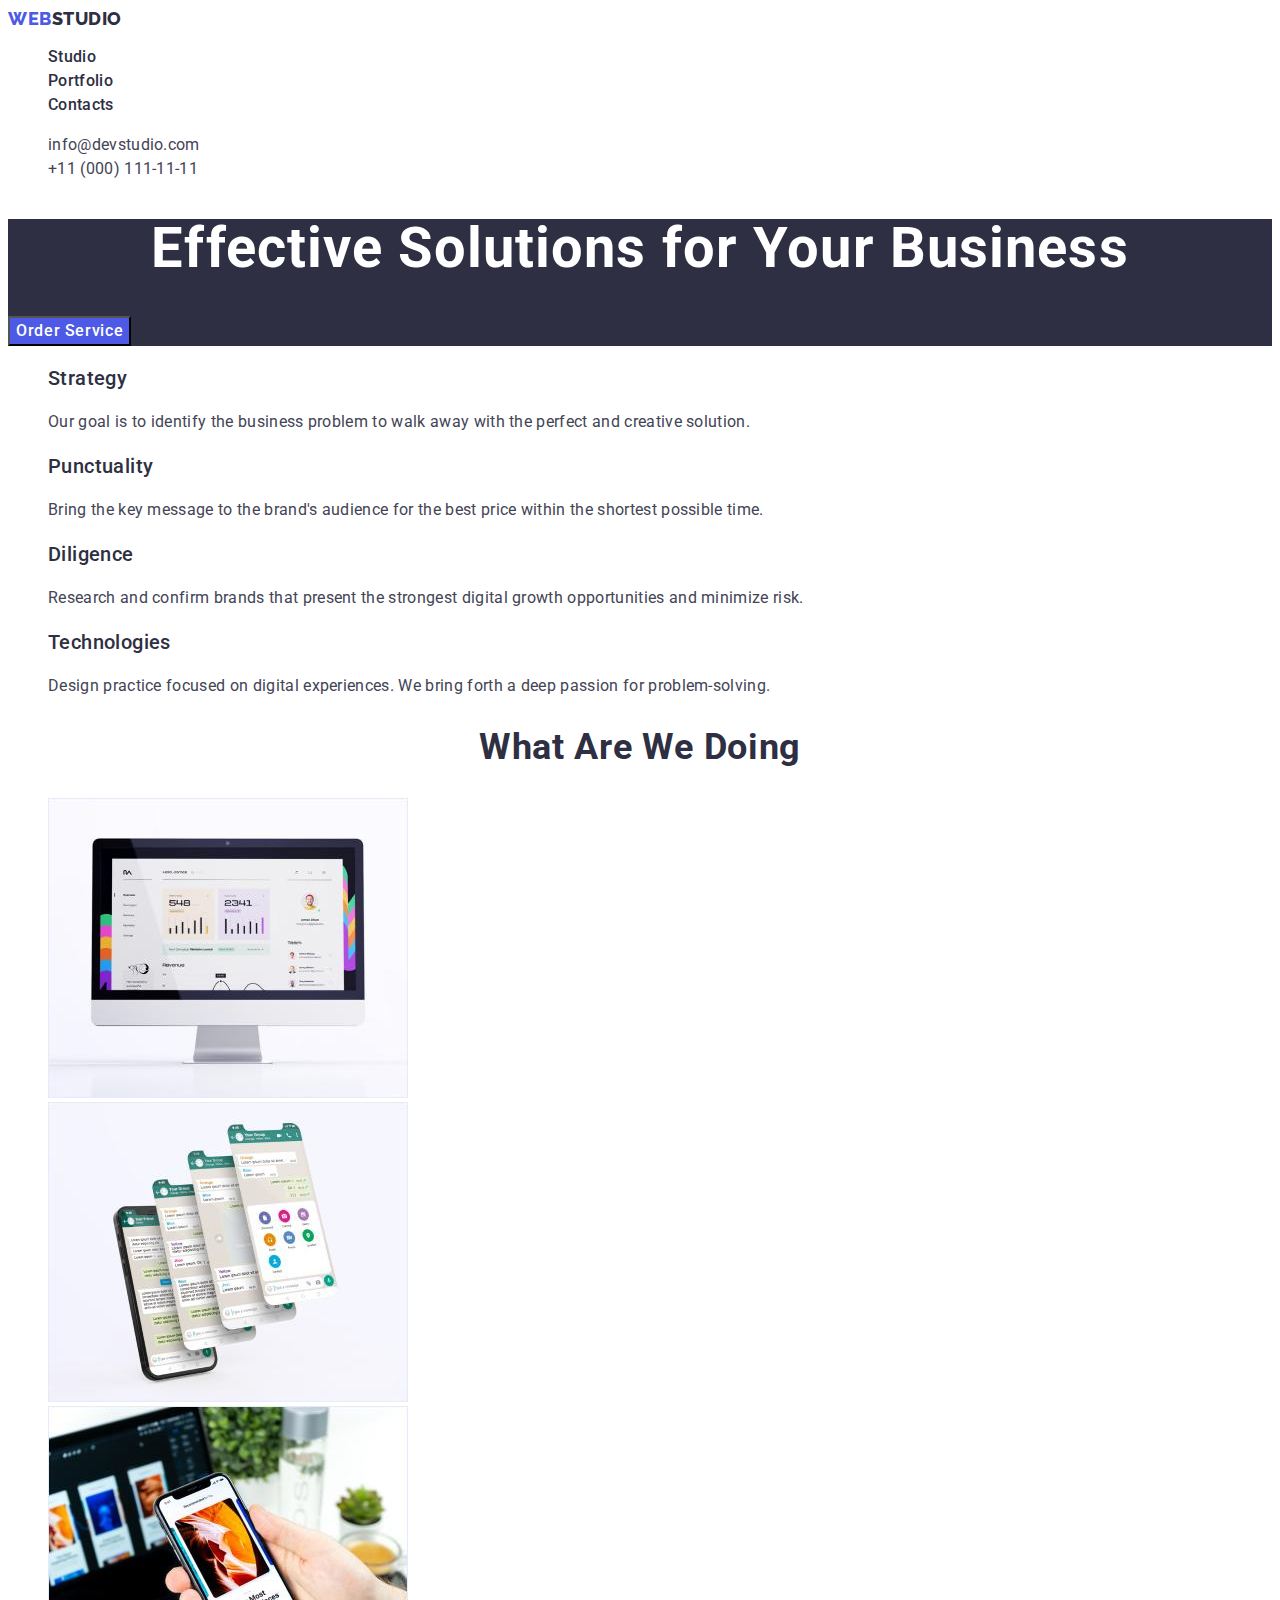
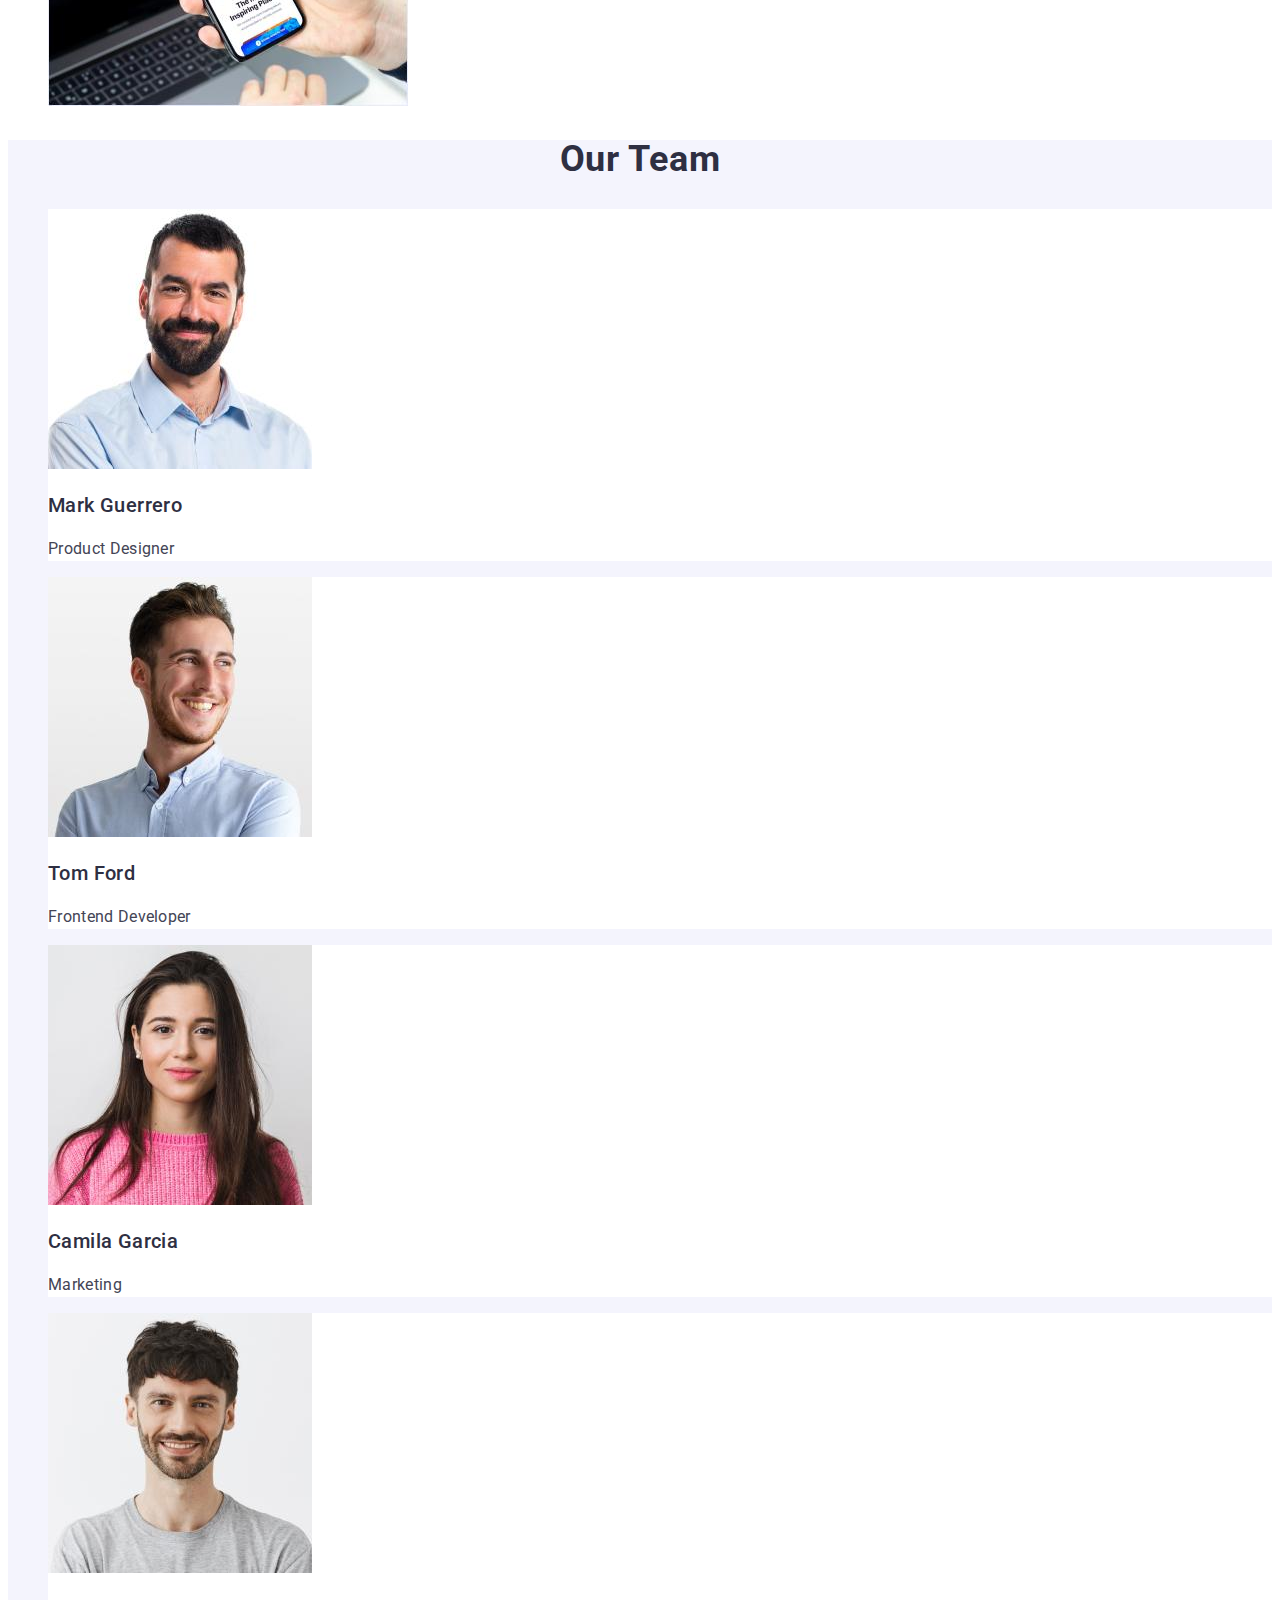
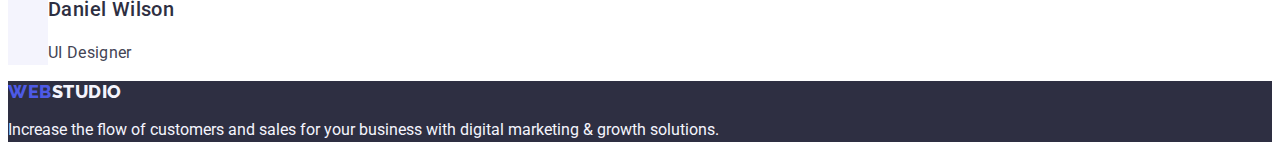
<file: index.html>
<!DOCTYPE html>
<html lang="en">
  <head>
    <meta charset="UTF-8" />
    <meta name="viewport" content="width=device-width, initial-scale=1.0" />
    <title>
      Increase the flow of customers and sales for your business with digital
      marketing & growth solutions.
    </title>
    <link rel="stylesheet" href="./css/styles.css" />
    <link rel="preconnect" href="https://fonts.googleapis.com" />
    <link rel="preconnect" href="https://fonts.gstatic.com" crossorigin />
    <link
      href="https://fonts.googleapis.com/css2?family=Raleway:wght@800&family=Roboto:wght@400;500;700;900&display=swap"
      rel="stylesheet"
    />
  </head>
  <body>
    <header>
      <nav>
        <a class="logo link" href="./index.html"
          >Web<span class="nav-logo-span">Studio</span>
        </a>
        <ul class="list">
          <li>
            <a class="nav-menu link" href="./index.html">Studio</a>
          </li>
          <li>
            <a class="nav-menu link" href="./portfolio.html">Portfolio</a>
          </li>
          <li>
            <a class="nav-menu link" href="">Contacts</a>
          </li>
        </ul>
      </nav>
      <address class="address">
        <ul class="list">
          <li>
            <a class="address-menu link" href="mailto:info@devstudio.com"
              >info@devstudio.com</a
            >
          </li>
          <li>
            <a class="address-menu link" href="tel:+110001111111"
              >+11 (000) 111-11-11</a
            >
          </li>
        </ul>
      </address>
    </header>
    <main>
      <section class="hero">
        <!-- "Hero" section -->
        <h1 class="hero-title">Effective Solutions for Your Business</h1>
        <button type="button" class="button">Order Service</button>
      </section>
      <section class="advantages">
        <h2 hidden class="title">Our Advantages</h2>
        <ul class="list">
          <li>
            <h3 class="sub-title">Strategy</h3>
            <p class="text">
              Our goal is to identify the business problem to walk away with the
              perfect and creative solution.
            </p>
          </li>
          <li>
            <h3 class="sub-title">Punctuality</h3>
            <p class="text">
              Bring the key message to the brand's audience for the best price
              within the shortest possible time.
            </p>
          </li>
          <li>
            <h3 class="sub-title">Diligence</h3>
            <p class="text">
              Research and confirm brands that present the strongest digital
              growth opportunities and minimize risk.
            </p>
          </li>
          <li>
            <h3 class="sub-title">Technologies</h3>
            <p class="text">
              Design practice focused on digital experiences. We bring forth a
              deep passion for problem-solving.
            </p>
          </li>
        </ul>
      </section>
      <section class="examples">
        <h2 class="title">What are we doing</h2>
        <ul class="list">
          <li>
            <img
              src="./images/studio-img1-w360.jpg"
              alt="Сomputer monitor with the website page open"
              width="360"
            />
          </li>
          <li>
            <img
              src="./images/studio-img2-w360.jpg"
              alt="Smartphone screen with an open messenger"
              width="360"
            />
          </li>
          <li>
            <img
              src="./images/studio-img3-w360.jpg"
              alt="Laptop screen and smartphone in hand"
              width="360"
            />
          </li>
        </ul>
      </section>
      <section class="team">
        <h2 class="title">Our Team</h2>
        <ul class="list">
          <li class="team-cards">
            <img
              src="./images/studio-img4-w264.jpg"
              alt="Smiling man"
              width="264"
            />
            <h3 class="sub-title">Mark Guerrero</h3>
            <p class="text">Product Designer</p>
          </li>
          <li class="team-cards">
            <img
              src="./images/studio-img5-w264.jpg"
              alt="Smiling man"
              width="264"
            />
            <h3 class="sub-title">Tom Ford</h3>
            <p class="text">Frontend Developer</p>
          </li>
          <li class="team-cards">
            <img
              src="./images/studio-img6-w264.jpg"
              alt="Smiling woman"
              width="264"
            />
            <h3 class="sub-title">Camila Garcia</h3>
            <p class="text">Marketing</p>
          </li>
          <li class="team-cards">
            <img
              src="./images/studio-img7-w264.jpg"
              alt="Smiling man"
              width="264"
            />
            <h3 class="sub-title">Daniel Wilson</h3>
            <p class="text">UI Designer</p>
          </li>
        </ul>
      </section>
    </main>
    <footer class="footer">
      <a class="footer-logo link" href="./index.html"
        >Web<span class="footer-logo-span">Studio</span></a
      >
      <p class="footer-text">
        Increase the flow of customers and sales for your business with digital
        marketing & growth solutions.
      </p>
    </footer>
  </body>
</html>
</file>
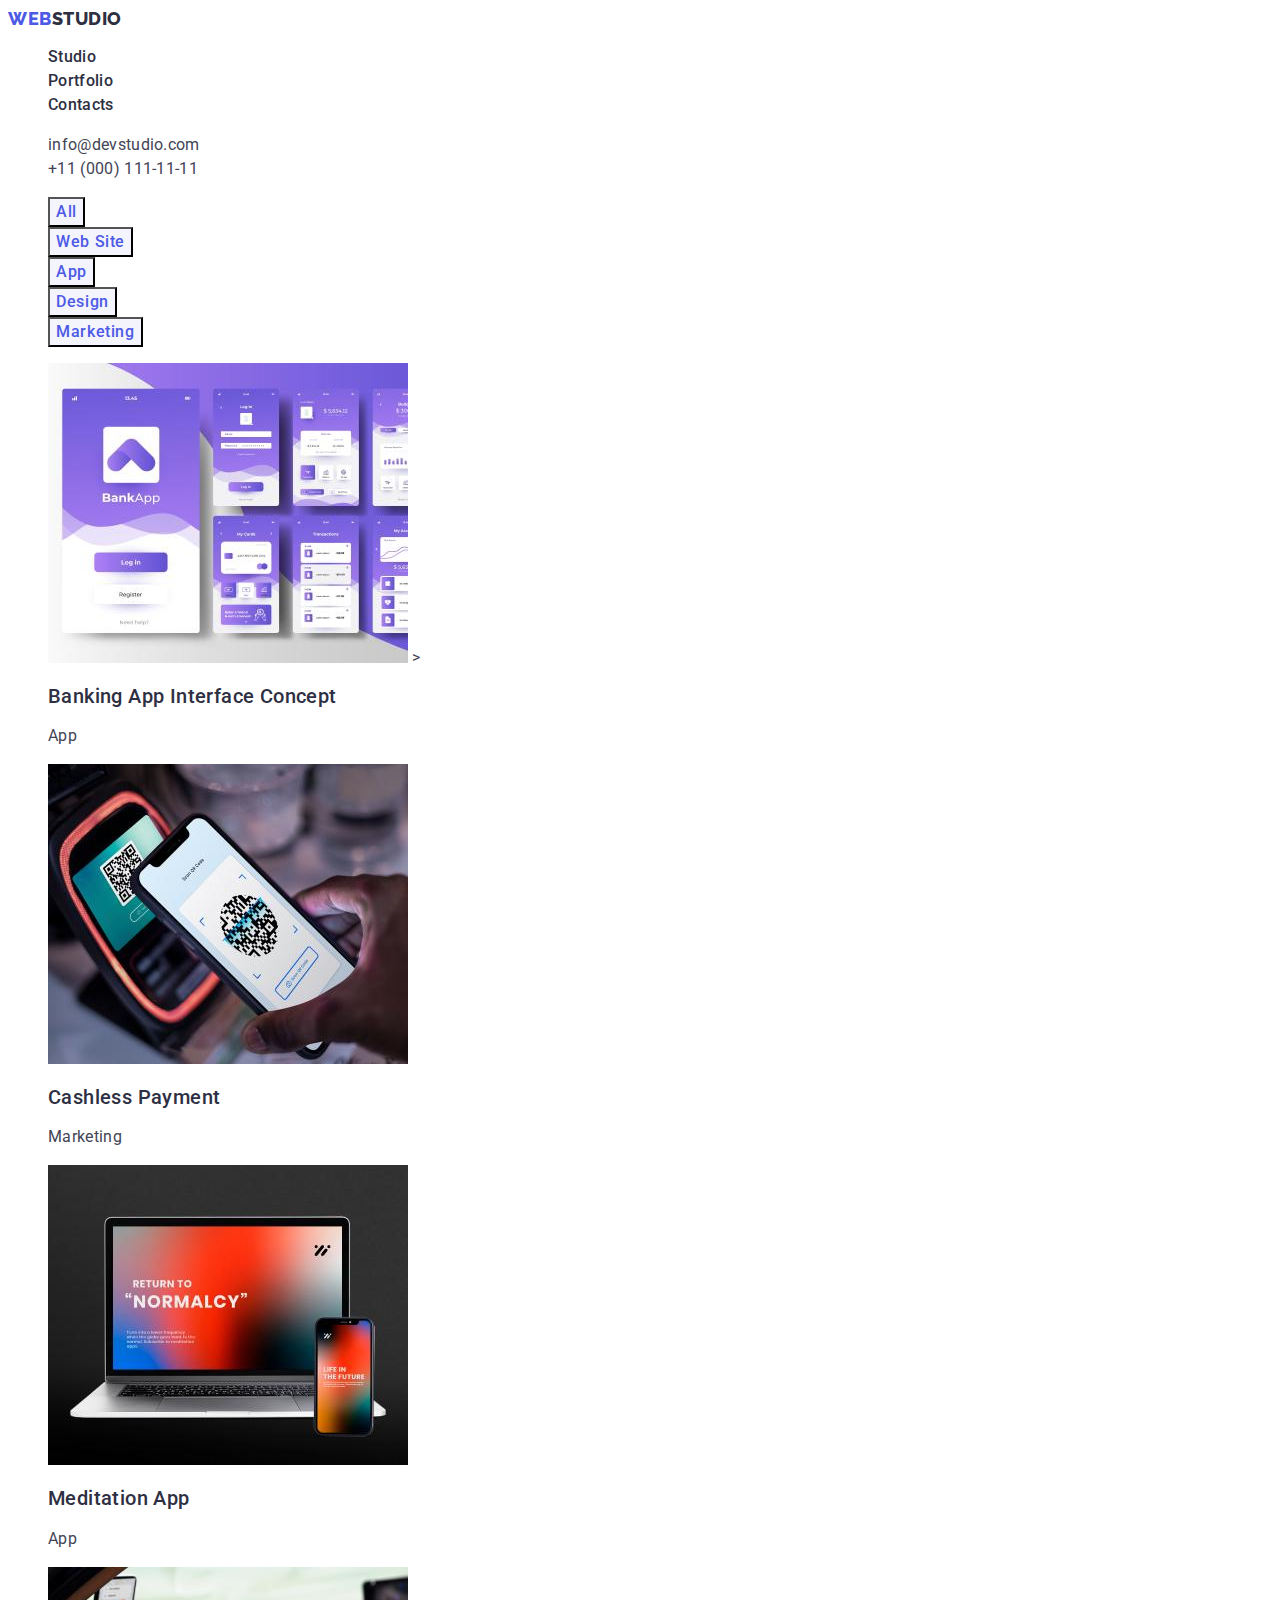
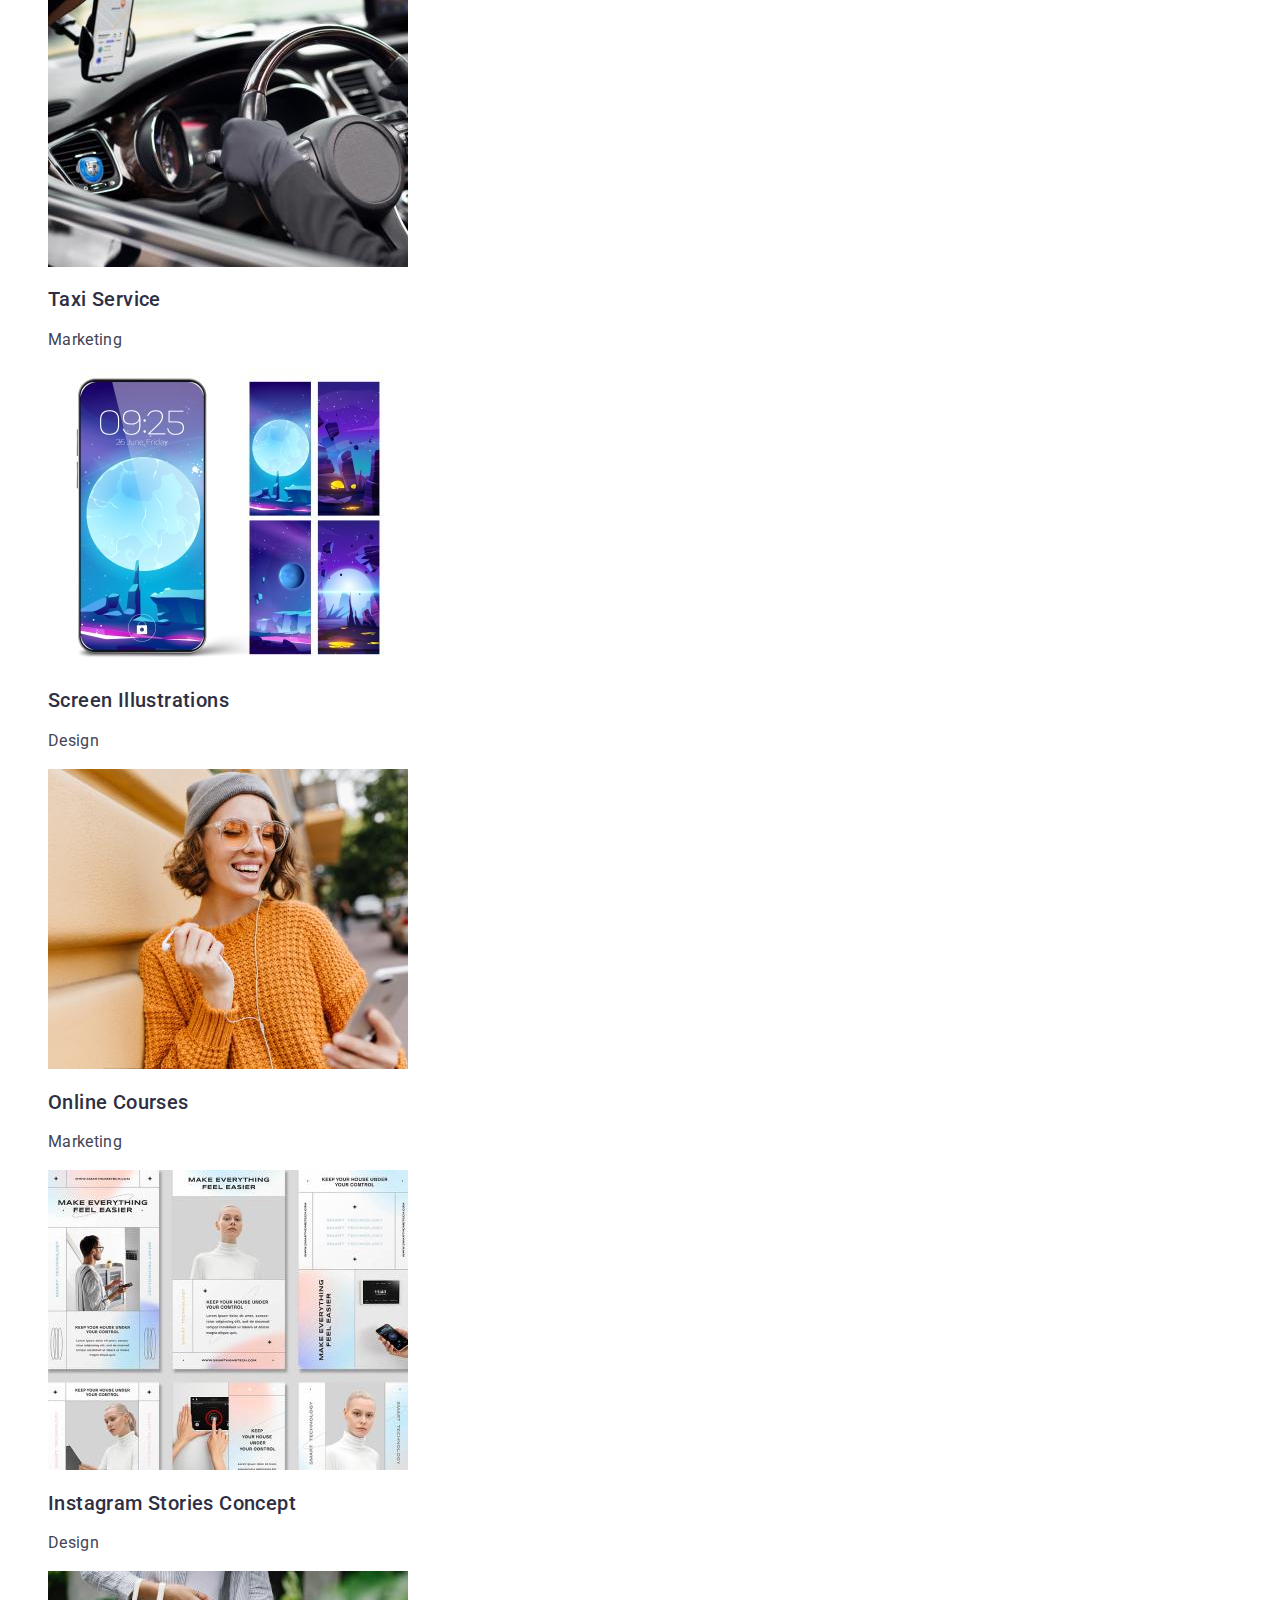
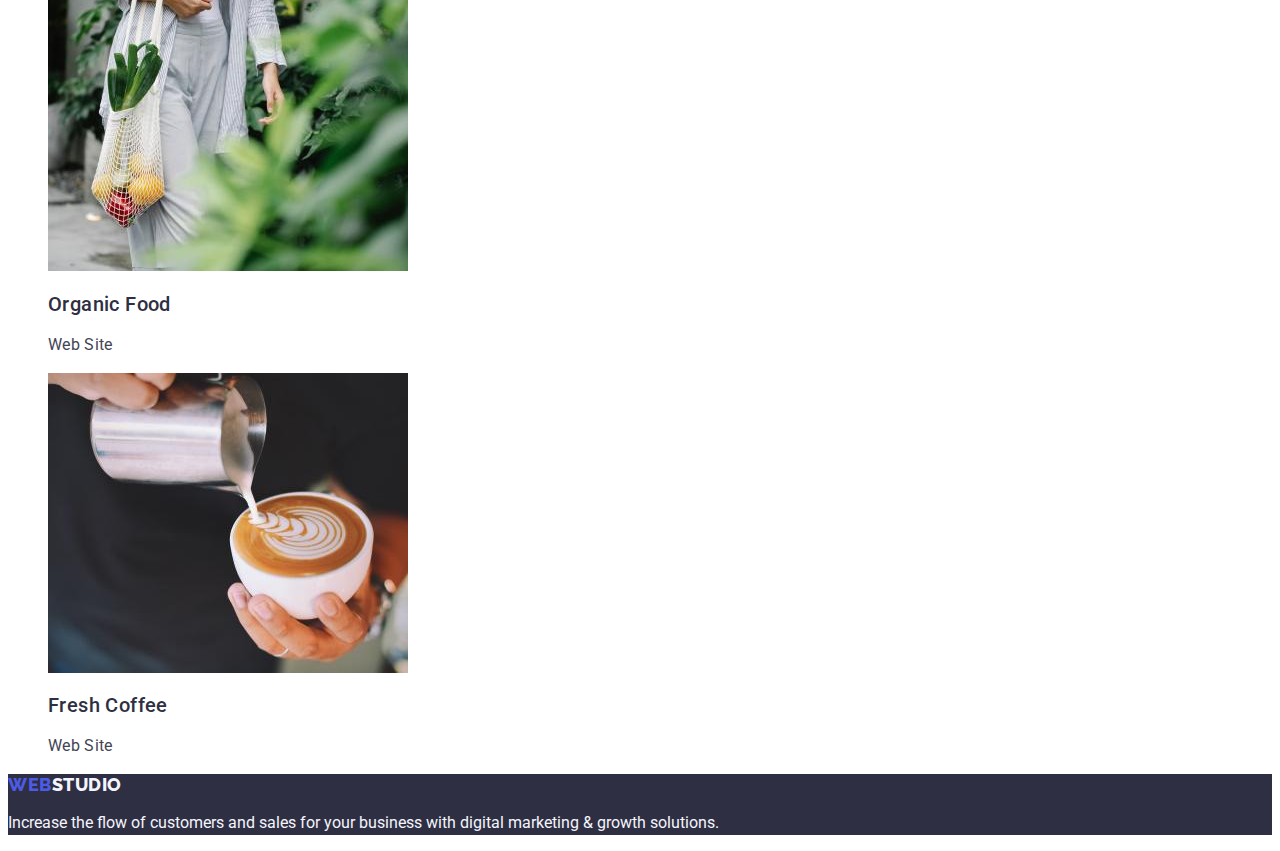
<file: portfolio.html>
<!DOCTYPE html>
<html lang="en">
  <head>
    <meta charset="UTF-8" />
    <meta name="viewport" content="width=device-width, initial-scale=1.0" />
    <title>
      Increase the flow of customers and sales for your business with digital
      marketing & growth solutions.
    </title>
    <link rel="stylesheet" href="./css/styles.css" />
    <link rel="preconnect" href="https://fonts.googleapis.com" />
    <link rel="preconnect" href="https://fonts.gstatic.com" crossorigin />
    <link
      href="https://fonts.googleapis.com/css2?family=Raleway:wght@800&family=Roboto:wght@400;500;700;900&display=swap"
      rel="stylesheet"
    />
  </head>
  <body>
    <header>
      <nav>
        <a class="logo link" href="./index.html"
          >Web<span class="nav-logo-span">Studio</span>
        </a>
        <ul class="list">
          <li>
            <a class="nav-menu link" href="./index.html">Studio</a>
          </li>
          <li>
            <a class="nav-menu link" href="./portfolio.html">Portfolio</a>
          </li>
          <li>
            <a class="nav-menu link" href="">Contacts</a>
          </li>
        </ul>
      </nav>
      <address class="address">
        <ul class="list">
          <li>
            <a class="address-menu link" href="mailto:info@devstudio.com"
              >info@devstudio.com</a
            >
          </li>
          <li>
            <a class="address-menu link" href="tel:+110001111111"
              >+11 (000) 111-11-11</a
            >
          </li>
        </ul>
      </address>
    </header>
    <main>
      <section class="production">
        <h1 hidden class="title">Production examples</h1>
        <ul class="list">
          <li><button type="button" class="button">All</button></li>
          <li><button type="button" class="button">Web Site</button></li>
          <li><button type="button" class="button">App</button></li>
          <li><button type="button" class="button">Design</button></li>
          <li><button type="button" class="button">Marketing</button></li>
        </ul>
        <ul class="list">
          <li class="cards">
            <a class="link">
              <img
                src="./images/portfolio-img1-w360.jpg"
                alt="Banking App Interface Concept."
                width="360"
              />
              >
              <h2 class="sub-title">Banking App Interface Concept</h2>
              <p class="text">App</p>
            </a>
          </li>
          <li class="cards">
            <a class="link">
              <img
                src="./images/portfolio-img2-w360.jpg"
                alt="Cashless Payment."
                width="360"
              />
              <h2 class="sub-title">Cashless Payment</h2>
              <p class="text">Marketing</p>
            </a>
          </li>
          <li class="cards">
            <a class="link">
              <img
                src="./images/portfolio-img3-w360.jpg"
                alt="Meditation App."
                width="360"
              />
              <h2 class="sub-title">Meditation App</h2>
              <p class="text">App</p>
            </a>
          </li>
          <li class="cards">
            <a class="link">
              <img
                src="./images/portfolio-img4-w360.jpg"
                alt="Taxi Service."
                width="360"
              />
              <h2 class="sub-title">Taxi Service</h2>
              <p class="text">Marketing</p>
            </a>
          </li>
          <li class="cards">
            <a class="link">
              <img
                src="./images/portfolio-img5-w360.jpg"
                alt="Screen Illustrations"
                width="360"
              />
              <h2 class="sub-title">Screen Illustrations</h2>
              <p class="text">Design</p>
            </a>
          </li>
          <li class="cards">
            <a class="link">
              <img
                src="./images/portfolio-img6-w360.jpg"
                alt="Online Courses"
                width="360"
              />
              <h2 class="sub-title">Online Courses</h2>
              <p class="text">Marketing</p>
            </a>
          </li>
          <li class="cards">
            <a class="link">
              <img
                src="./images/portfolio-img7-w360.jpg"
                alt="Instagram Stories Concept"
                width="360"
              />
              <h2 class="sub-title">Instagram Stories Concept</h2>
              <p class="text">Design</p>
            </a>
          </li>
          <li class="cards">
            <a class="link">
              <img
                src="./images/portfolio-img8-w360.jpg"
                alt="Organic Food"
                width="360"
              />
              <h2 class="sub-title">Organic Food</h2>
              <p class="text">Web Site</p>
            </a>
          </li>
          <li class="cards">
            <a class="link">
              <img
                src="./images/portfolio-img9-w360.jpg"
                alt="Fresh Coffee"
                width="360"
              />
              <h2 class="sub-title">Fresh Coffee</h2>
              <p class="text">Web Site</p>
            </a>
          </li>
        </ul>
      </section>
    </main>
    <footer class="footer">
      <a class="footer-logo link" href="./index.html"
        >Web<span class="footer-logo-span">Studio</span></a
      >
      <p class="footer-text">
        Increase the flow of customers and sales for your business with digital
        marketing & growth solutions.
      </p>
    </footer>
  </body>
</html>
</file>
<file: css/styles.css>
:root {
  --nav-logo-link-color: #4d5ae5;
  --nav-logo-span-color: #2e2f42;
  --nav-link-color: #2e2f42;
  --address-link-color: #434455;
  --hero-background-color: #2e2f42;
  --button-hover-background-color: #404bbf;
  --button-hover-color: #ffffff;
  --team-background-color: #f4f4fd;
  --title-color: #2e2f42;
  --sub-title-color: #2e2f42;
  --text-color: #434455;
  --footer-color: #2e2f42;
  --logo-footer-span-color: #f4f4fd;
  --footer-text-color: #f4f4fd;
}

body {
  background-color: #ffffff;
  color: #434455;
  font-family: "Raleway", sans-serif;
  font-family: "Roboto", sans-serif;
  font-style: normal;
}

.list {
  list-style: none;
}

.link {
  text-decoration: none;
  font-style: normal;
}

.nav-menu {
  font-weight: 500;
  font-size: 16px;
  line-height: 1.5;
  letter-spacing: 0.02em;
  color: var(--nav-link-color);
}
 
.address {
  font-style: normal;
}

.address-menu {
  font-weight: 400;
  font-size: 16px;
  line-height: 1.5;
  letter-spacing: 0.02em;
  color: var(--address-link-color);
}

.logo {
  font-family: "Raleway",
    sans-serif;
  font-weight: 800;
  font-size: 18px;
  line-height: 1.17;
  letter-spacing: 0.03em;
  text-transform: uppercase;
  color: var(--nav-logo-link-color);
}

.nav-logo-span {
  font-family: "Raleway",
    sans-serif;
  font-weight: 800;
  font-size: 18px;
  line-height: 1.17;
  letter-spacing: 0.03em;
  text-transform: uppercase;
  color: var(--nav-logo-span-color);
}

.nav-menu:hover,
.nav-menu:focus,
.address-menu:hover,
.address-menu:focus {
  color: #404bbf;
}

.hero {
  background-color: var(--hero-background-color);
}

.hero-title {
  font-weight: 700;
  font-size: 56px;
  line-height: 1.07;
  text-align: center;
  letter-spacing: 0.02em;
  color: #ffffff;
}

.hero .button {
  background-color: #4d5ae5;
  font-family: "Roboto", sans-serif;
  font-weight: 500;
  font-size: 16px;
  line-height: 1.5;
  display: flex;
  align-items: center;
  letter-spacing: 0.04em;
  color: #ffffff;
  cursor: pointer;
}

.hero .button:hover,
.hero .button:focus {
  background-color: #404bbf;
  color: #ffffff;
}

.production .button {
  background-color: #f4f4fd;
  font-family: "Roboto", sans-serif;
  font-weight: 500;
  font-size: 16px;
  line-height: 1.5;
  display: flex;
  align-items: center;
  letter-spacing: 0.04em;
  color: #4d5ae5;
  cursor: pointer;
}

.production .button:hover,
.production .button:focus {
  background-color: #404bbf;
  color: #ffffff;
}

.title {
  font-size: 36px;
  line-height: 1.11;
  text-transform: capitalize;
  text-align: center;
  letter-spacing: 0.02em;
  color: var(--title-color);
}

.sub-title {
  font-weight: 500;
  font-size: 20px;
  line-height: 1.2;
  letter-spacing: 0.02em;
  color: var(--sub-title-color);
}

.text {
  font-size: 16px;
  line-height: 1.5;
  letter-spacing: 0.02em;
  color: var(--main-text-color);
}



.team {
  background-color: var(--team-background-color);
}
 
.team-cards {
  background-color: #ffffff;
}

.footer {
  background-color: var(--footer-color);
}

.footer-logo {
  font-family: "Raleway",
    sans-serif;
  font-weight: 800;
  font-size: 18px;
  line-height: 1.17;
  letter-spacing: 0.03em;
  text-transform: uppercase;
  color: var(--nav-logo-link-color);
}

.footer-logo-span {
  font-family: "Raleway",
    sans-serif;
  font-weight: 800;
  font-size: 18px;
  line-height: 1.17;
  letter-spacing: 0.03em;
  text-transform: uppercase;
  color: var(--logo-footer-span-color);
}

.footer-text {
  font-size: 16px;
  line-height: 1.5;
  color: var(--footer-text-color);
}
</file>
